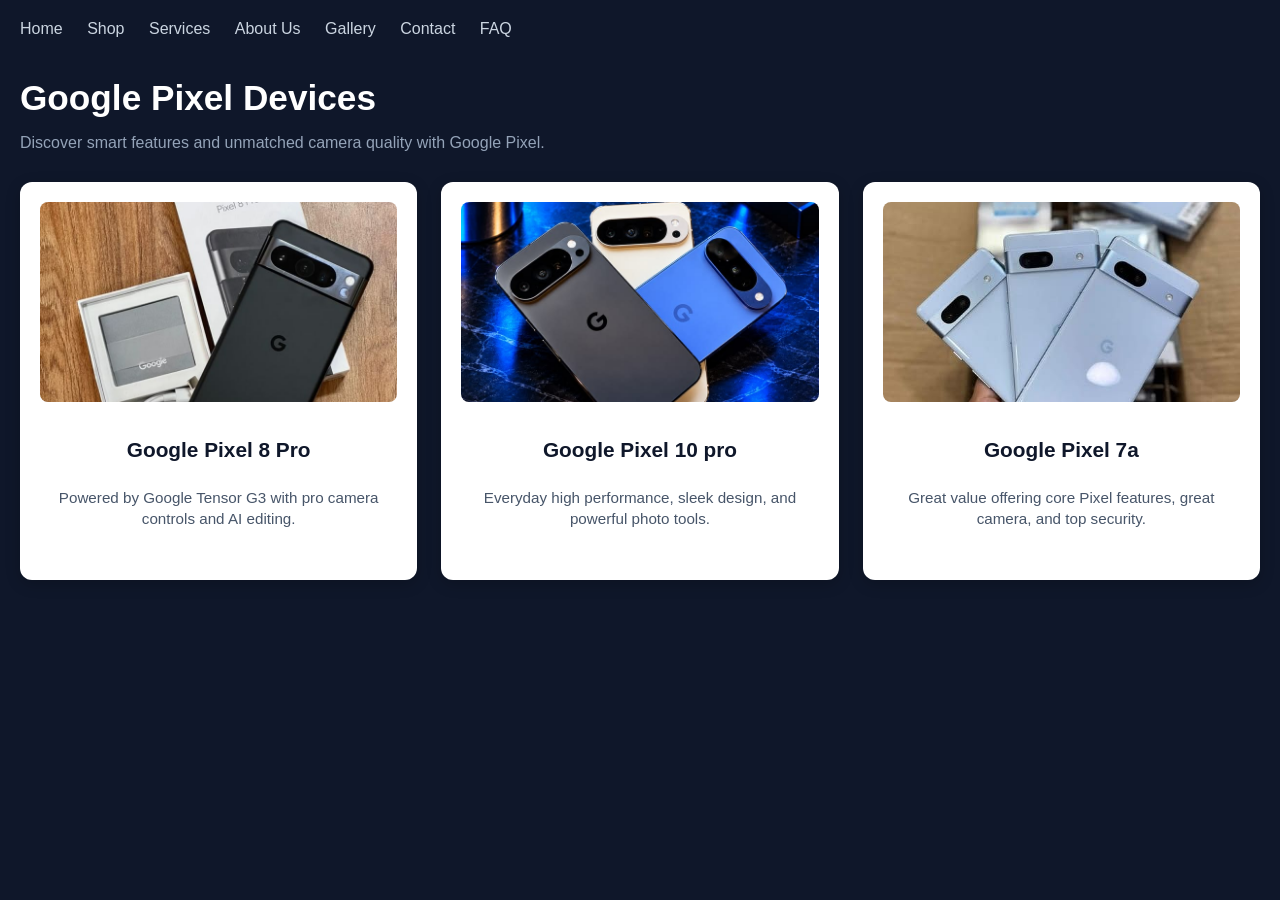
<file: GadgetWorld2/google.html>
<!DOCTYPE html>
<html lang="en">
<head>
    <meta charset="UTF-8">
    <meta name="viewport" content="width=device-width, initial-scale=1.0">
    <title>Google Pixel - Gadget World</title>
    <link rel="stylesheet" href="css/samsung.css">
</head>
<body>

    <!-- Header Navigation -->
    <header>
        <nav>
            <a href="home.html">Home</a>
            <a href="shop.html">Shop</a>
            <a href="services.html">Services</a>
            <a href="about.html">About Us</a>
            <a href="gallery.html">Gallery</a>
            <a href="contact.html">Contact</a>
            <a href="faq.html">FAQ</a>
        </nav>
    </header>

    <!-- Google Pixel Products Section -->
    <section class="products-section">
        <h1>Google Pixel Devices</h1>
        <p>Discover smart features and unmatched camera quality with Google Pixel.</p>

        <div class="product-grid">

            <!-- Device 1 -->
            <div class="card">
                <div class="card-image">
                    <img src="images/pixel8pro.jpg" alt="Google Pixel 8 Pro">
                </div>
                <h3>Google Pixel 8 Pro</h3>
                <p>Powered by Google Tensor G3 with pro camera controls and AI editing.</p>
            </div>

            <!-- Device 2 -->
            <div class="card">
                <div class="card-image">
                    <img src="images/pixel10pro.jpg" alt="Google Pixel 8">
                </div>
                <h3>Google Pixel 10 pro</h3>
                <p>Everyday high performance, sleek design, and powerful photo tools.</p>
            </div>

            <!-- Device 3 -->
            <div class="card">
                <div class="card-image">
                    <img src="images/pixel7a.jpg" alt="Google Pixel 7a">
                </div>
                <h3>Google Pixel 7a</h3>
                <p>Great value offering core Pixel features, great camera, and top security.</p>
            </div>

        </div>
    </section>

</body>
</html>
</file>
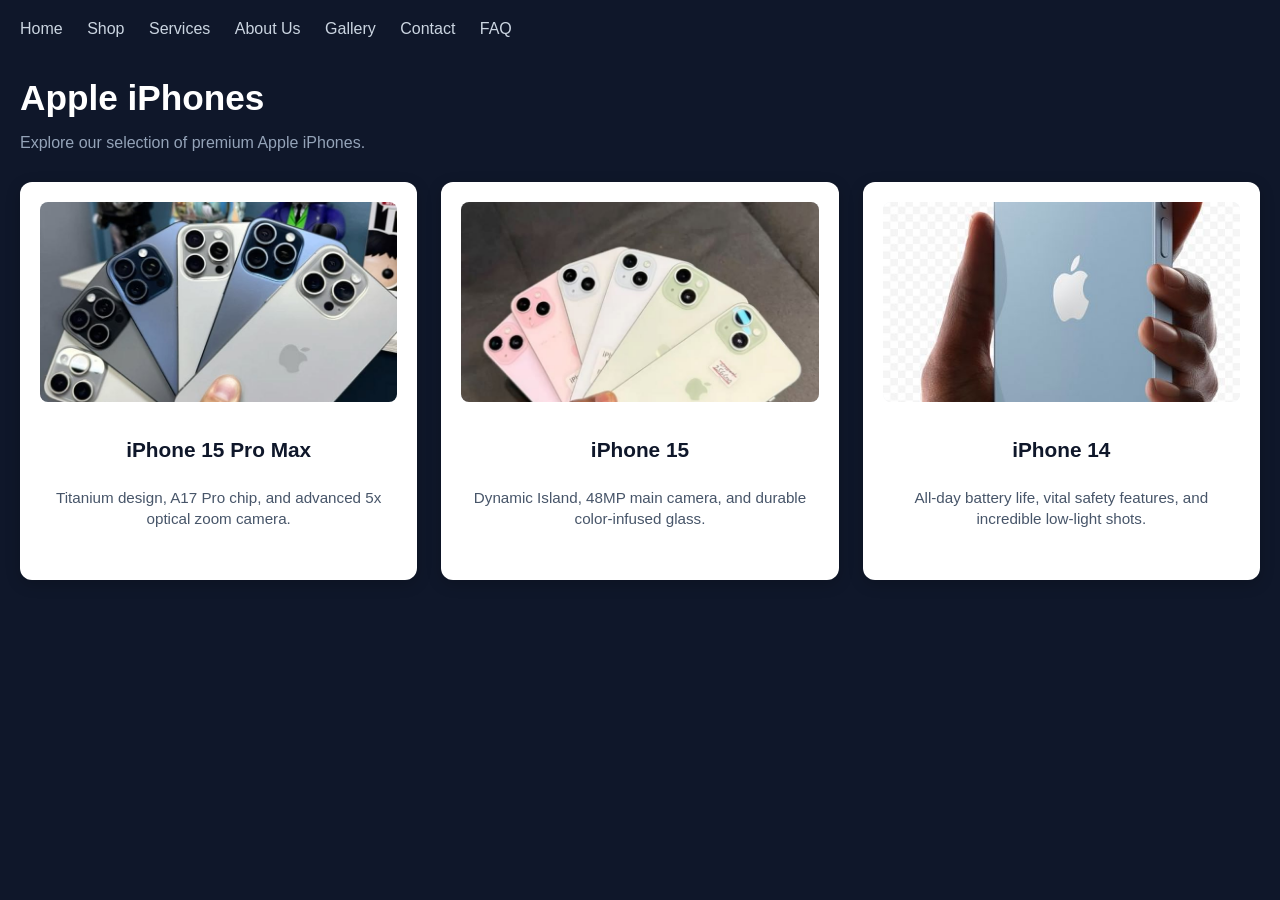
<file: GadgetWorld2/iphone.html>
<!DOCTYPE html>
<html lang="en">
<head>
    <meta charset="UTF-8">
    <meta name="viewport" content="width=device-width, initial-scale=1.0">
    <title>iPhones - Gadget World</title>
    <link rel="stylesheet" href="css/samsung.css">
</head>
</head>
<body>
    
    <!-- Header Navigation -->
    <header>
        <nav>
            <a href="home.html">Home</a>
            <a href="shop.html">Shop</a>
            <a href="services.html">Services</a>
            <a href="about.html">About Us</a>
            <a href="gallery.html">Gallery</a>
            <a href="contact.html">Contact</a>
            <a href="faq.html">FAQ</a>
        </nav>
    </header>

    <!-- iPhones Products Section -->
    <section class="products-section">
        <h1>Apple iPhones</h1>
        <p>Explore our selection of premium Apple iPhones.</p>

        <div class="product-grid">

            <!-- Device 1 -->
            <div class="card">
                <div class="card-image">
                    <img src="images/iphone15promax.jpg" alt="iPhone 15 Pro Max">
                </div>
                <h3>iPhone 15 Pro Max</h3>
                <p>Titanium design, A17 Pro chip, and advanced 5x optical zoom camera.</p>
            </div>

            <!-- Device 2 -->
            <div class="card">
                <div class="card-image">
                    <img src="images/iphone15.jpg" alt="iPhone 15">
                </div>
                <h3>iPhone 15</h3>
                <p>Dynamic Island, 48MP main camera, and durable color-infused glass.</p>
            </div>

            <!-- Device 3 -->
            <div class="card">
                <div class="card-image">
                    <img src="images/iphone14.jpg" alt="iPhone 14">
                </div>
                <h3>iPhone 14</h3>
                <p>All-day battery life, vital safety features, and incredible low-light shots.</p>
            </div>

        </div>
    </section>
</body>
</html>
</file>
<file: GadgetWorld2/css/samsung.css>
/* Card layout wrapper */
.card {
    background-color: #ffffff;
    border-radius: 12px;
    padding: 20px;
    text-align: center;
    box-shadow: 0 4px 12px rgba(0, 0, 0, 0.08);
    transition: transform 0.2s ease, box-shadow 0.2s ease;
    display: flex;
    flex-direction: column;
    justify-content: space-between;
}

/* Hover effect for interactive feel */
.card:hover {
    transform: translateY(-5px);
    box-shadow: 0 8px 20px rgba(0, 0, 0, 0.12);
}

/* ===================================================
   2. CARD IMAGE STYLES
   =================================================== */

/* Wrapper for phone images */
.card-image {
    width: 100%;
    height: 180px; /* Adjust height based on your layout preference */
    overflow: hidden;
    border-radius: 8px;
    margin-bottom: 15px;
    background-color: #f8f9fa; /* Placeholder background color while images load */
}

/* Ensures pictures fill the area cleanly without stretching */
.card-image img {
    width: 100%;
    height: 100%;
    object-fit: cover; /* Fits image proportion, cropping excess neatly */
    display: block;
}

/* ===================================================
   3. TEXT & BUTTON STYLES
   =================================================== */

.card h3 {
    font-size: 1.25rem;
    color: #222222;
    margin-bottom: 10px;
}

.card p {
    font-size: 0.95rem;
    color: #666666;
    line-height: 1.5;
    margin-bottom: 20px;
}

/* Styles the link/anchor tag to look like a solid blue button */
.card .btn {
    display: inline-block;
    background-color: #0066cc; /* Matches your current blue button color */
    color: #ffffff;
    padding: 10px 20px;
    border-radius: 6px;
    text-decoration: none;
    font-weight: 600;
    font-size: 0.9rem;
    transition: background-color 0.2s ease;
}

.card .btn:hover {
    background-color: #004fb3; /* Slightly darker shade on hover */
}
/* General Page Styling */
body {
    font-family: Arial, sans-serif;
    background-color: #0f172a; /* Dark background matching your original design */
    color: #ffffff;
    margin: 0;
    padding: 20px;
}

/* Header & Navigation */
header {
    margin-bottom: 40px;
}

nav a {
    color: #cbd5e1;
    text-decoration: none;
    margin-right: 20px;
    font-size: 1rem;
}

nav a:hover {
    color: #38bdf8;
}

/* Products Section Heading */
.products-section h1 {
    font-size: 2.2rem;
    color: #ffffff;
    margin-bottom: 8px;
}

.products-section p {
    color: #94a3b8;
    margin-bottom: 30px;
}

/* Product Cards Grid */
.product-grid {
    display: grid;
    grid-template-columns: repeat(auto-fit, minmax(280px, 1fr));
    gap: 24px;
}

/* Individual Card Styling */
.card {
    background-color: #ffffff;
    color: #1e293b;
    border-radius: 12px;
    padding: 20px;
    box-shadow: 0 4px 15px rgba(0, 0, 0, 0.2);
    text-align: center;
}

.card-image {
    width: 100%;
    height: 200px;
    border-radius: 8px;
    overflow: hidden;
    margin-bottom: 15px;
    background-color: #f1f5f9;
}

.card-image img {
    width: 100%;
    height: 100%;
    object-fit: cover;
}

.card h3 {
    font-size: 1.3rem;
    margin-bottom: 10px;
    color: #0f172a;
}

.card p {
    font-size: 0.95rem;
    color: #475569;
    line-height: 1.4;
}
</file>
